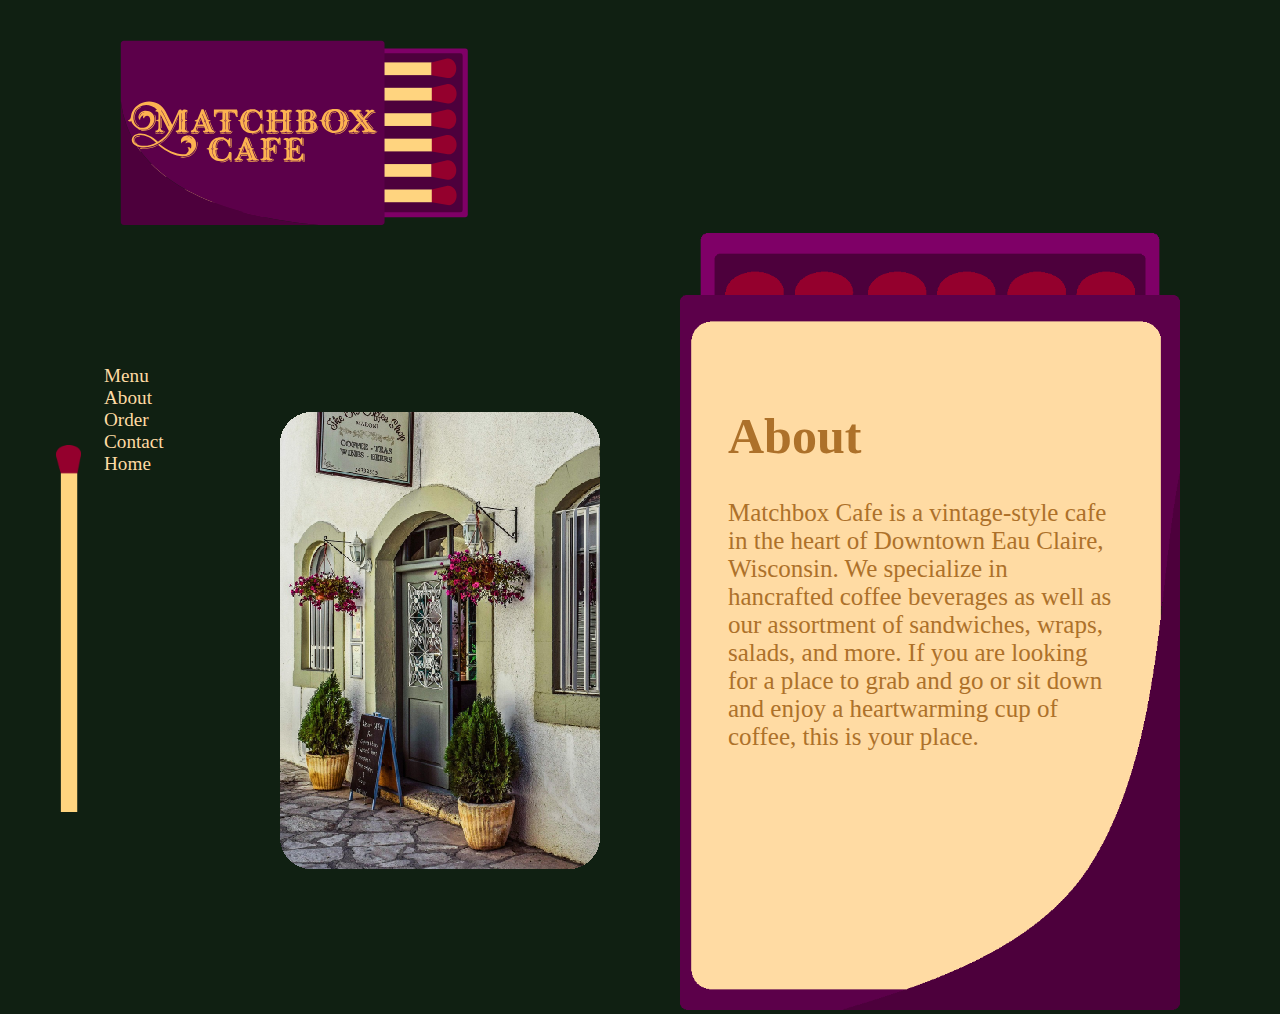
<file: about.html>
<!DOCTYPE html>
<html lang="en">
<head>
    <meta charset="UTF-8">
    <meta name="viewport" content="width=device-width, initial-scale=1.0">
    <title>Matchbox Cafe</title>
    <link rel="stylesheet" href="about.css">
    <link rel="icon" type="image/png" href="images/web-app-manifest-192x192.png" sizes="96x96" />
    <link rel="icon" type="image/svg+xml" href="images/web-app-manifest-512x512.png" />
    <link rel="shortcut icon" href="/file:///Users/tristaschadrie/Documents/GitHub/Client-Project/index.html/favicon.ico" />
    <link rel="apple-touch-icon" sizes="180x180" href="images/apple-touch-icon.png" />
    <link rel="manifest" href="/file:///Users/tristaschadrie/Documents/GitHub/Client-Project/index.html/site.webmanifest" />
</head>
<body>
    <header>
         <nav class="ind">
            <a href="index.html"><img src="images/logo.svg" alt="logo" id="navigate"></a>
        </nav>
    </header>
    <main>
        <div class="not">
        <img src="images/match.png" alt="navigate" class="match">
        <nav>            
            <a href="menu.html" >Menu</a>
            <a href="about.html">About</a>
            <a href="order.html">Order</a>
            <a href="contact.html">Contact</a>
            <a href="index.html">Home</a></nav></div>
        <div class="about" id="ab">
        <img src="images/door.png" alt="storefront" class="img1">
        <img src="images/text.png" class="textbox" alt="textbox">
        <div class="words">
        <h1>About</h1>
        <p>Matchbox Cafe is a vintage-style cafe in the heart of Downtown Eau Claire, Wisconsin. We specialize in hancrafted coffee beverages as well as our assortment of sandwiches, wraps, salads, and more. If you are looking for a place to grab and go or sit down and enjoy a heartwarming cup of coffee, this is your place.</p>
    </div>
    </div>
    </main>
</body>
</file>
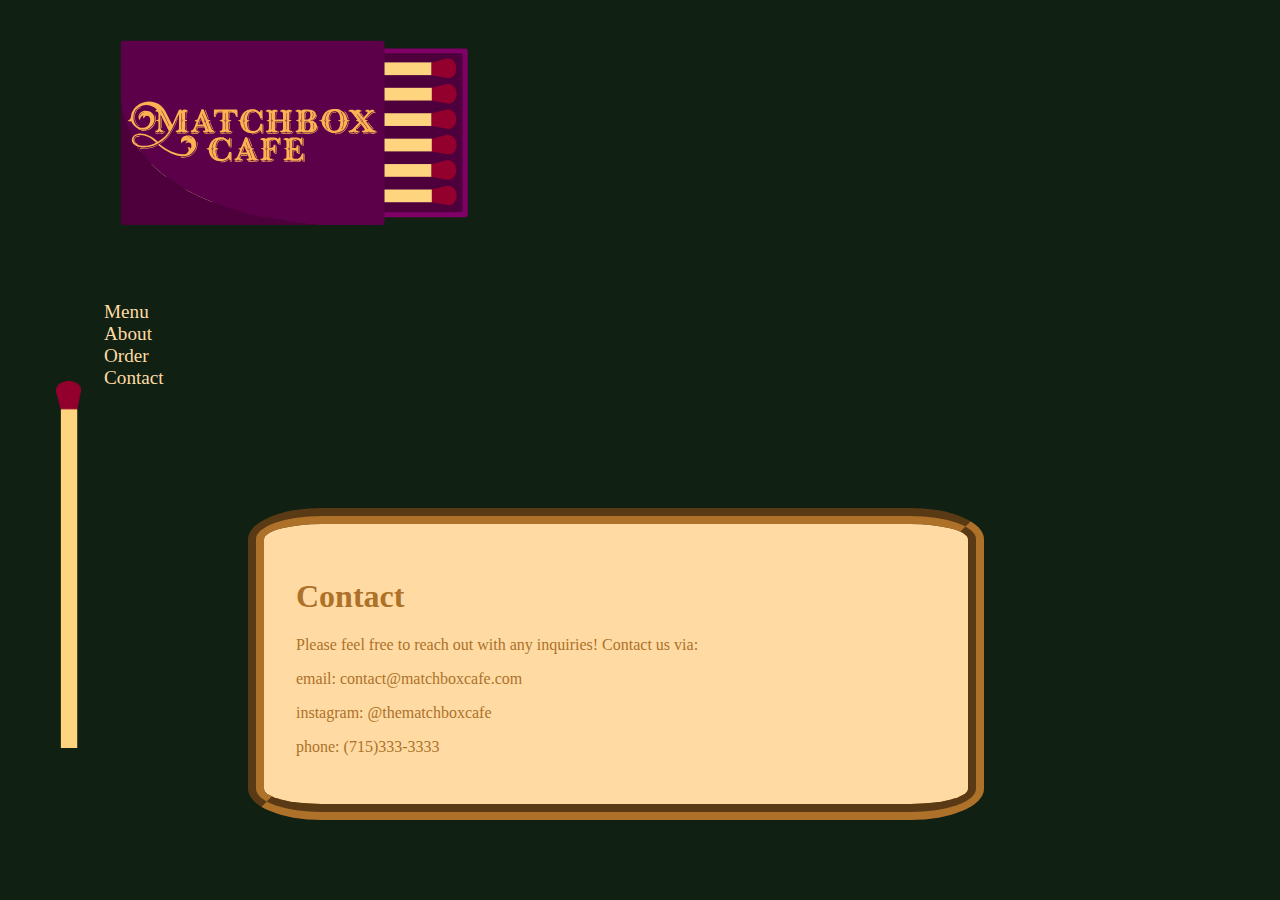
<file: contact.html>
<!DOCTYPE html>
<html lang="en">
<head>
    <meta charset="UTF-8">
    <meta name="viewport" content="width=device-width, initial-scale=1.0">
    <title>Matchbox Cafe</title>
    <link rel="stylesheet" href="contact.css">
    <link rel="icon" type="image/png" href="images/web-app-manifest-192x192.png" sizes="96x96" />
    <link rel="icon" type="image/svg+xml" href="images/web-app-manifest-512x512.png" />
    <link rel="shortcut icon" href="/file:///Users/tristaschadrie/Documents/GitHub/Client-Project/index.html/favicon.ico" />
    <link rel="apple-touch-icon" sizes="180x180" href="images/apple-touch-icon.png" />
    <link rel="manifest" href="/file:///Users/tristaschadrie/Documents/GitHub/Client-Project/index.html/site.webmanifest" />
</head>
<body>
    <header><div class="ind">
         <nav>
           <a href="index.html"><img src="images/logo.svg" alt="logo" id="navigate" class="navigate"></a>
        </nav></div>
    </header>
    <main>
        <div class="t">
                <div class="n">
                <img src="images/match.png" alt="navigate" class="match">
                <nav>            
                    <a href="menu.html" >Menu</a>
                    <a href="about.html">About</a>
                    <a href="order.html">Order</a>
                    <a href="contact.html">Contact</a></nav></div></div>
                    
        <div class="contact" id="contact">
            <h1>Contact</h1>
            <p>Please feel free to reach out with any inquiries! Contact us via:</p>
            <p>email: contact@matchboxcafe.com</p>
            <p>instagram: @thematchboxcafe</p>
            <p>phone: (715)333-3333</p>
        </div>
    </main>
</body>
</file>
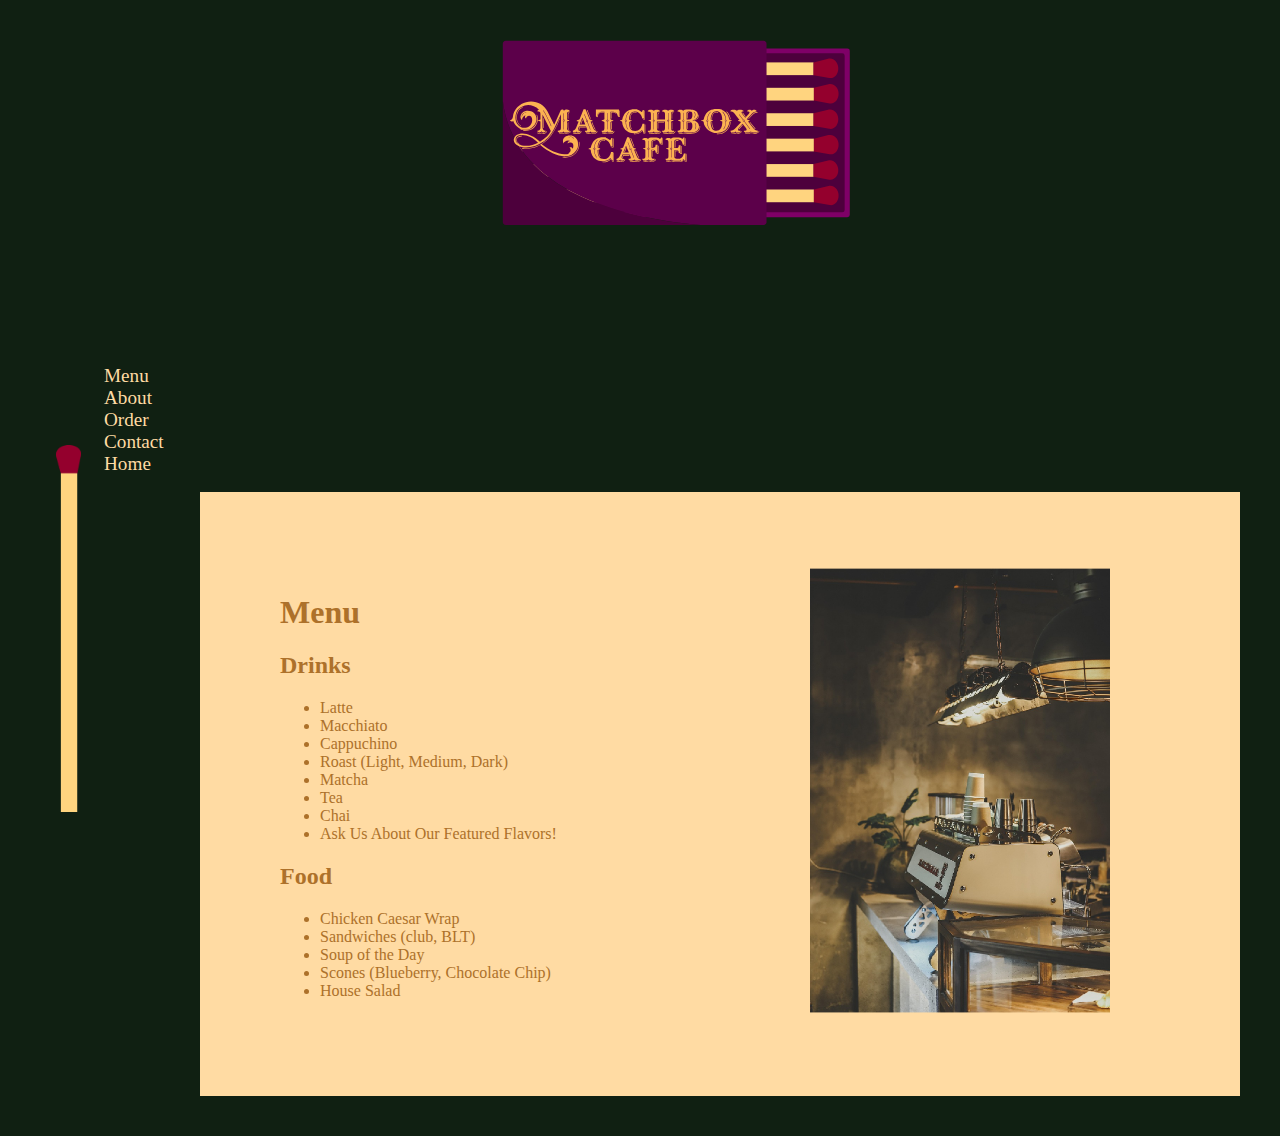
<file: menu.html>
<!DOCTYPE html>
<html lang="en">
<head>
    <meta charset="UTF-8">
    <meta name="viewport" content="width=device-width, initial-scale=1.0">
    <title>Matchbox Cafe</title>
    <link rel="stylesheet" href="menu.css">
    <link rel="icon" type="image/png" href="images/web-app-manifest-192x192.png" sizes="96x96" />
    <link rel="icon" type="image/svg+xml" href="images/web-app-manifest-512x512.png" />
    <link rel="shortcut icon" href="/file:///Users/tristaschadrie/Documents/GitHub/Client-Project/index.html/favicon.ico" />
    <link rel="apple-touch-icon" sizes="180x180" href="images/apple-touch-icon.png" />
    <link rel="manifest" href="/file:///Users/tristaschadrie/Documents/GitHub/Client-Project/index.html/site.webmanifest" />
</head>
<body>
    <header>
         <nav class="ind">
            <a href="index.html"><img src="images/logo.svg" alt="logo" id="navigate"></a>
        </nav>
    </header>
    <main>
        <div class="n">
        <img src="images/match.png" alt="navigate" class="match">
        <nav>
            <a href="menu.html" >Menu</a>
            <a href="about.html">About</a>
            <a href="order.html">Order</a>
            <a href="contact.html">Contact</a>
            <a href="index.html">Home</a>
        </nav></div>
        <div class="m">
        <h1>Menu</h1>
        <h2>Drinks</h2>
        <ul>
            <li>Latte</li>
            <li>Macchiato</li>
            <li>Cappuchino</li>
            <li>Roast (Light, Medium, Dark)</li>
            <li>Matcha</li>
            <li>Tea</li>
            <li>Chai</li>
            <li>Ask Us About Our Featured Flavors!</li>
        </ul>
        <h2>Food</h2>
        <ul>
            <li>Chicken Caesar Wrap</li>
            <li>Sandwiches (club, BLT)</li>
            <li>Soup of the Day</li>
            <li>Scones (Blueberry, Chocolate Chip)</li>
            <li>House Salad</li>
        </ul></div>
        <div class="i">
        <img src="images/kitchen.png" alt="kitchen" class="kitchen"></div>
    </main>
</body>
</file>
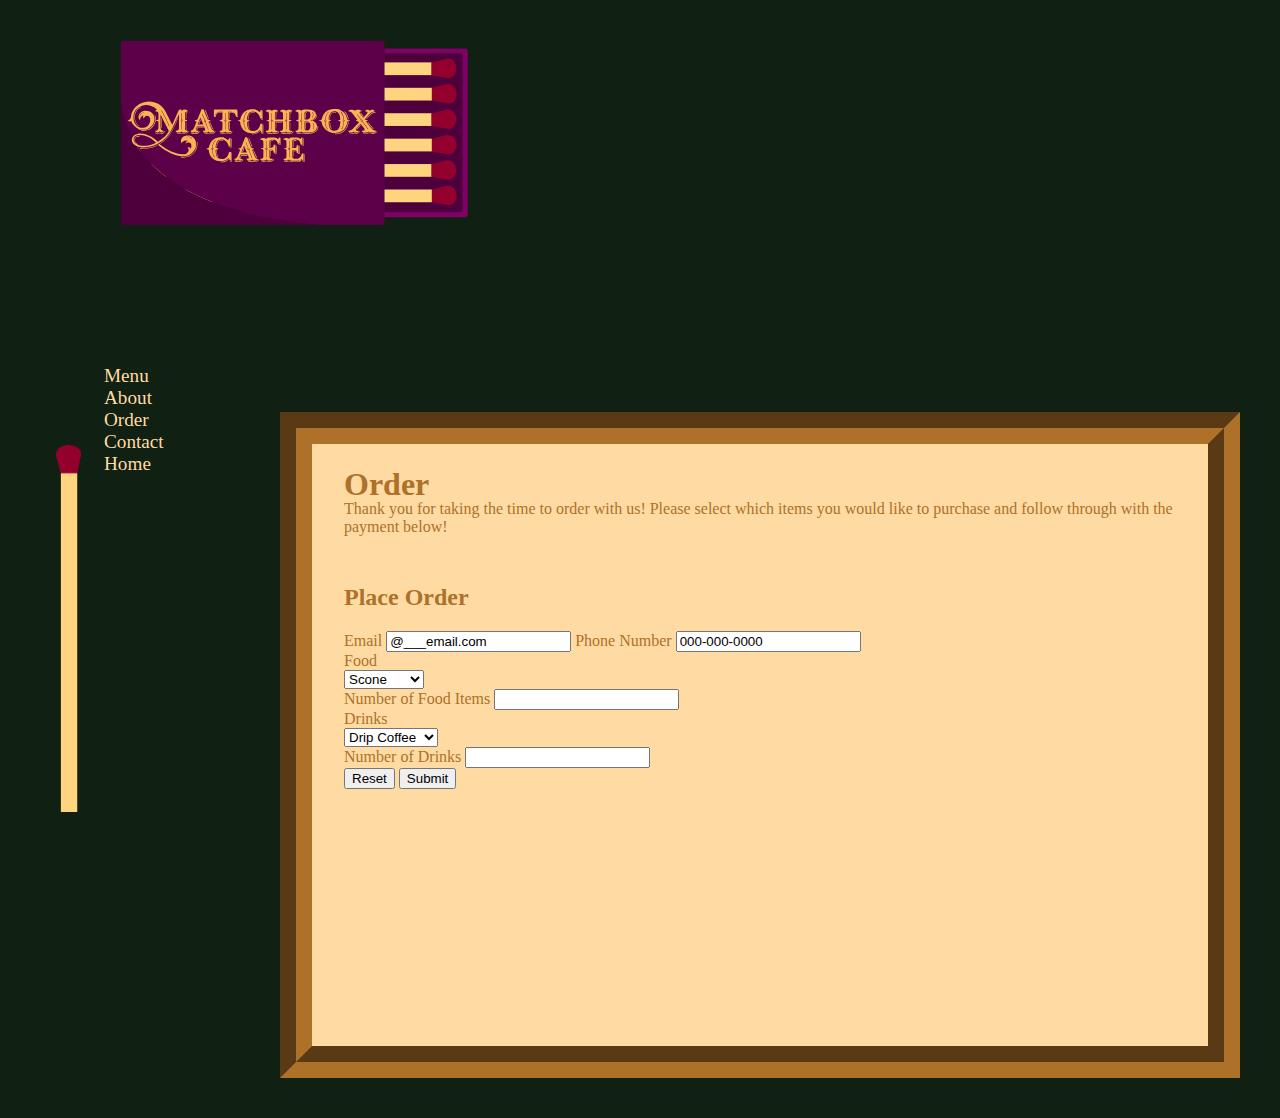
<file: order.html>
<!DOCTYPE html>
<html lang="en">
<head>
    <meta charset="UTF-8">
    <meta name="viewport" content="width=device-width, initial-scale=1.0">
    <title>Matchbox Cafe</title>
    <link rel="stylesheet" href="order.css">
    <link rel="icon" type="image/png" href="images/web-app-manifest-192x192.png" sizes="96x96" />
    <link rel="icon" type="image/svg+xml" href="images/web-app-manifest-512x512.png" />
    <link rel="shortcut icon" href="/file:///Users/tristaschadrie/Documents/GitHub/Client-Project/index.html/favicon.ico" />
    <link rel="apple-touch-icon" sizes="180x180" href="images/apple-touch-icon.png" />
    <link rel="manifest" href="/file:///Users/tristaschadrie/Documents/GitHub/Client-Project/index.html/site.webmanifest" />
</head>
<body>
    <header>
         <nav class="ind">
            <a href="index.html"><img src="images/logo.svg" alt="logo" id="navigate"></a>
        </nav>
    </header>
    <main>
        <div class="t">
        <div class="n">
        <img src="images/match.png" alt="navigate" class="match">
        <nav>            
            <a href="menu.html" >Menu</a>
            <a href="about.html">About</a>
            <a href="order.html">Order</a>
            <a href="contact.html">Contact</a>
            <a href="index.html">Home</a></nav></div></div>
        <section class="order"><h1>Order</h1>
        <p>Thank you for taking the time to order with us! Please select which items you would like to purchase and follow through with the payment below!</p>
        <section class="select">
            <form><h2>Place Order</h2>
                <label for="email">Email</label>
                <input type="text" id="email" value="@___email.com">
                <label for="email">Phone Number</label>
                <input type="text" id="phone" value="000-000-0000">
                <div class="cloner"></div>
                    <div class="container"></div>
                    <div class="row"><label>Food</label>
                    <div><select>
                    <option value="scone">Scone</option>
                    <option value="soup">Soup</option>
                    <option value="salad">Salad</option>
                    <option value="sandwich">Sandwich</option>
                    </select></div></div>
                    <label for="amount">Number of Food Items</label>
                <input type="number" id="amount" value="">
                <div class="cloner"></div>
                    <div class="container"></div>
                    <div class="row"><label>Drinks</label></div>
                    <div><select>
                    <option value="drip">Drip Coffee</option>
                    <option value="Cappuchino">Cappuchino</option>
                    <option value="latte">Latte</option>
                    <option value="soup">Macchiato</option>
                    <option value="matcha">Matcha</option>
                    <option value="tea">Tea</option>
                    <option value="Chai">Chai</option>
                    </select></div>
                    <label for="amount">Number of Drinks</label>
                <input type="number" id="drinks" value="">
                <div class="actions">
                <input type="reset">
                <input type="submit">
            </div>
            </form>
        </section></section>
    </main>
</body>
</file>
<file: about.css>
main{
    color: #AD712A;
    margin-top: 5rem;
    padding: 2rem;
}
body{
    background-color:#102012; 
}

nav>a{
    text-decoration: none;
    color: #FFDBA3;
    font-size: larger;
    display: flex;
    flex-flow: column;
    padding-left: 4rem;
    bottom: 5rem;
    grid-column-start: 2;
    grid-column-end: 3;

}
.match{
    width: 25px;
    grid-column-start: 1;
    grid-column-end: 2;
    padding-left:1rem;
    padding-top: 5rem;
}
.not{
    display: grid;
    grid-template-columns: 0px 1fr;
    grid-template-rows: 1fr;
}
.ind{
    left:2rem;
    top:2rem;
    width: 500px;
}
h1{
    grid-row-start: 1;
    grid-row-end: 2;
}
p{
    grid-row-start: 2;
    grid-row-end: 3;
}
.img1{
    margin-left:13rem;
    margin-top:-25rem;
}
.textbox{
    max-width:400px;
    margin-top:3rem;
    margin-left:5rem;
}
.words{
    margin-left: 8rem;
    margin-right:8rem;
    margin-bottom:-30rem;
    background-color: #FFDBA3;
}
@media (min-width:650px){
.img1{
    margin-left:15rem;
    margin-top:-25rem;
}
.textbox{
    margin-left:40rem;
    margin-top:-40rem;
}
.words{
    margin-left:43rem;
    margin-top: -40rem;
    font-size: 25px;
}
.textbox{
    max-width: 500px;
}
}
</file>
<file: contact.css>
main{
    color: #AD712A;
    margin-top: 1rem;
    padding: 2rem;
}
body{
    background-color:#102012; 
}
nav>a{
    text-decoration: none;
    color: #FFDBA3;
    font-size: larger;
    display: flex;
    flex-flow: column;
    padding-left: 4rem;
    bottom: 5rem;
    grid-column-start: 2;
    grid-column-end: 3;

}
.match{
    width: 25px;
    grid-column-start: 1;
    grid-column-end: 2;
    padding-left:1rem;
    padding-top:5rem;
}
.n{
    display: grid;
    grid-template-columns: 0px 1fr;
    grid-template-rows: 1fr;
}
.ind{
    left:2rem;
    top:2rem;
    width: 500px;
}
h1{
    grid-row-start: 1;
    grid-row-end: 2;
}
p{
    grid-row-start: 2;
    grid-row-end: 3;
}
.contact{
   width: 200px;
    margin-top:5rem;
    margin-left:15rem;
    background-color: #FFDBA3;
    border-radius: 10%;
    padding:2rem;
    border-style: groove;
    border-width: 1rem;
    border-color: #AD712A;
}

@media (min-width:650px){
.contact{
    margin-left:15rem;
    background-color: #FFDBA3;
    border-radius: 10%;
    padding:2rem;
    border-style: groove;
    border-width: 1rem;
    border-color: #AD712A;
    margin-top: -15rem;
    margin-left:13rem;
    width:40rem;
}
}
</file>
<file: menu.css>
main{
    color: #AD712A;
    margin-top: 5rem;
    padding: 2rem;
}
body{
    background-color:#102012; 
}
nav>a{
    text-decoration: none;
    color: #FFDBA3;
    font-size: larger;
    display: flex;
    flex-flow: column;
    padding-left: 4rem;
    bottom: 5rem;
    grid-column-start: 2;
    grid-column-end: 3;

}
.match{
    width: 25px;
    grid-column-start: 1;
    grid-column-end: 2;
    padding-left:1rem;
    padding-top: 5rem;
}
.n{
    display: grid;
    grid-template-columns: 0px 1fr;
    grid-template-rows: 1fr;
}
.ind{
    grid-column-start: 2;
    grid-column-end: 3;
    width: 500px;
}
h1{
    grid-row-start: 1;
    grid-row-end: 2;
}
.m{
    background-color: #FFDBA3;
    color: #AD712A;
    padding-bottom:1rem; 
    padding-left: 1rem;
}
.kitchen{
    width: 200px;
    padding:2rem;
    border-color: #FFDBA3;
    border-width: 1rem;

    grid-column-start: 2;
    grid-column-end: 3;
    margin-top:-54rem;
    margin-left:10rem;
}
.i{
    display: grid;
    grid-template-columns: 1fr 1fr 1fr;
}
header{
    display: grid;
    grid-template-columns: 1fr 1fr 1fr;
}
@media (min-width:650px){
    .kitchen{
        min-width: 300px;
        margin-top: -35rem;
        margin-left:40rem;
    }
    .m{
        margin-left:10rem;
        margin-top: -20rem;
        padding:5rem;
    }
}
</file>
<file: order.css>
main{
    color: #AD712A;
    margin-top: 5rem;
    padding: 2rem;
}
body{
    background-color:#102012; 
}
.order{
    background-color: #FFDBA3;
    padding-left:2rem;
    padding-right: 2rem;
    padding-bottom: 10rem;
    margin-left:3rem;
    display:grid;
    grid-template-columns: 1fr;
    grid-template-rows: 40px 80px 1fr 1fr;
    border: #AD712A;
    border-width: 2rem;
    border-style:groove;
    margin-top:-14rem;
    margin-left:4rem;
}
nav>a{
    text-decoration: none;
    color: #FFDBA3;
    font-size: larger;
    display: flex;
    flex-flow: column;
    padding-left: 4rem;
    bottom: 5rem;
    grid-column-start: 2;
    grid-column-end: 3;

}
.match{
    width: 25px;
    grid-column-start: 1;
    grid-column-end: 2;
    padding-left:1rem;
    padding-top: 5rem;
}
.n{
    display: grid;
    grid-template-columns: 0px 1fr;
    grid-template-rows: 1fr;
}
.ind{
    left:2rem;
    top:2rem;
    width: 500px;
}
h1{
    grid-row-start: 1;
    grid-row-end: 2;
}
p{
    grid-row-start: 2;
    grid-row-end: 3;
}
form{
    grid-row-start: 3;
    grid-row-end: 4;
}
@media (min-width:650px){
    .order{
        margin-left:15rem;
        margin-top:-25rem;
        padding-bottom:2rem;
    }
}
</file>
